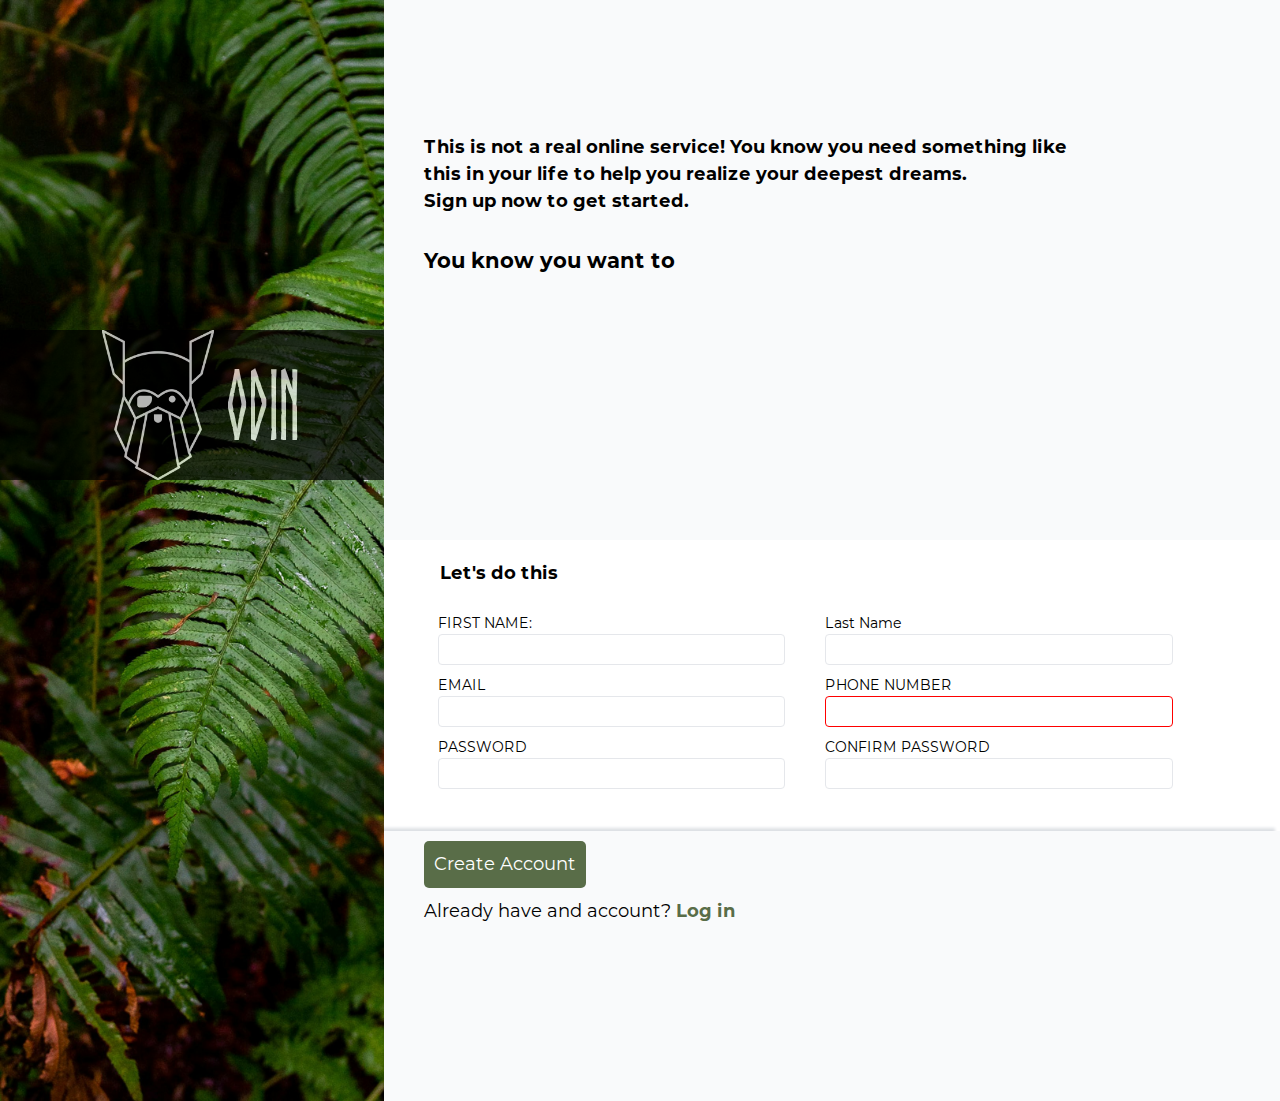
<file: index.html>
<!DOCTYPE html>
<html lang="en">
<head>
    <meta charset="UTF-8">
    <meta name="viewport" content="width=device-width, initial-scale=1.0">
    <link rel="stylesheet" href="./style.css">
    <title>Sign-up Page</title>
    <style>
                @font-face {
            font-family: 'Norse';
            src: url('./fonts/Norse-Bold.woff2') format('woff2');
            font-weight: bold;
            font-style: normal;
            font-display: swap;
                } 
                @font-face {                
                    font-family: 'Montserrat';
                    src: url('./fonts/montserrat/Montserrat-Regular.woff2') format('woff2');
                    font-weight: normal;
                    font-style: normal;
                    font-display: swap;
                }

                @font-face {
                    font-family: 'Montserrat';
                    src: url('./fonts/montserrat/Montserrat-Italic.woff2') format('woff2');
                    font-weight: normal;
                    font-style: italic;
                    font-display: swap;
                }

                @font-face {
                        font-family: 'Montserrat';
                        src: url('./fonts/montserrat/Montserrat-Bold.woff2') format('woff2');
                        font-weight: bold;
                        font-style: normal;
                        font-display: swap;
                                    }
        .logo p {
                color: #ffffff;
                font-family: 'Norse', system-ui, -apple-system, BlinkMacSystemFont, 'Segoe UI', Roboto, Oxygen, Ubuntu, Cantarell, 'Open Sans', 'Helvetica Neue', sans-serif;
                font-size: 32px;
                line-height: 3px;
                display: inline-block;
                transform: scale(1.5,3);
                padding-left: 20px;
            }
        .main {
            font-family: 'Montserrat', system-ui, -apple-system, BlinkMacSystemFont, 'Segoe UI', Roboto, Oxygen, Ubuntu, Cantarell, 'Open Sans', 'Helvetica Neue', sans-serif;
            font-size: 18px;
        }

        form label {
            font-size: 14px;
        }
    </style>
</head>
<body>
  <div class="container">
      <aside>
        <div class="aside">
            <div class="logo">
                <img src="./images/odin-lined.png" alt="Odin-Logo">
                <p>ODIN</p>
            </div>
        </div>
      </aside>
      <main class="main">
        <div>
            <p>This is not a real online service! You know you need something like this in your life to help you realize your deepest dreams. <br> Sign up now to get started.</p>
            <h3>You know you want to</h3>
        </div>
        <div>
            <form action="" method="post">
                <fieldset>
                    <legend>Let's do this</legend>
                    <div class="form-row">
                        <label for="first-name">FIRST NAME:</label>
                        <input type="text" name="first-name" id="first-name">
                    </div>
                    <div class="form-row">
                        <label for="last-name">Last Name</label>
                        <input type="text" id="last-name" name="last-name">
                    </div>
                    <div class="form-row">
                        <label for="email">EMAIL</label>
                        <input type="email" id="email" name="email">
                    </div>
                    <div class="form-row">
                        <label for="phone-number">PHONE NUMBER</label>
                        <input type="tel" id="phone-number"
                        required
                        name="phone-number">
                    </div>
                    <div class="form-row">
                        <label for="password">PASSWORD</label>
                        <input type="password" name="password" id="password">
                    </div>
                    <div class="form-row">
                        <label for="password-confirm">CONFIRM PASSWORD</label>
                        <input type="password" name="password-confirm" name="password-confirm" id="password">
                    </div>
                </fieldset>
                <section class="instructions-div">
                    <button type="submit" class="btn">Create Account</button>
                    <p class="instructions">Already have and account? <span><a href="#">Log in</a></span></p>
                </section>
            </form>
        </div>
      </main>
  </div>
</body>
</html>
</file>
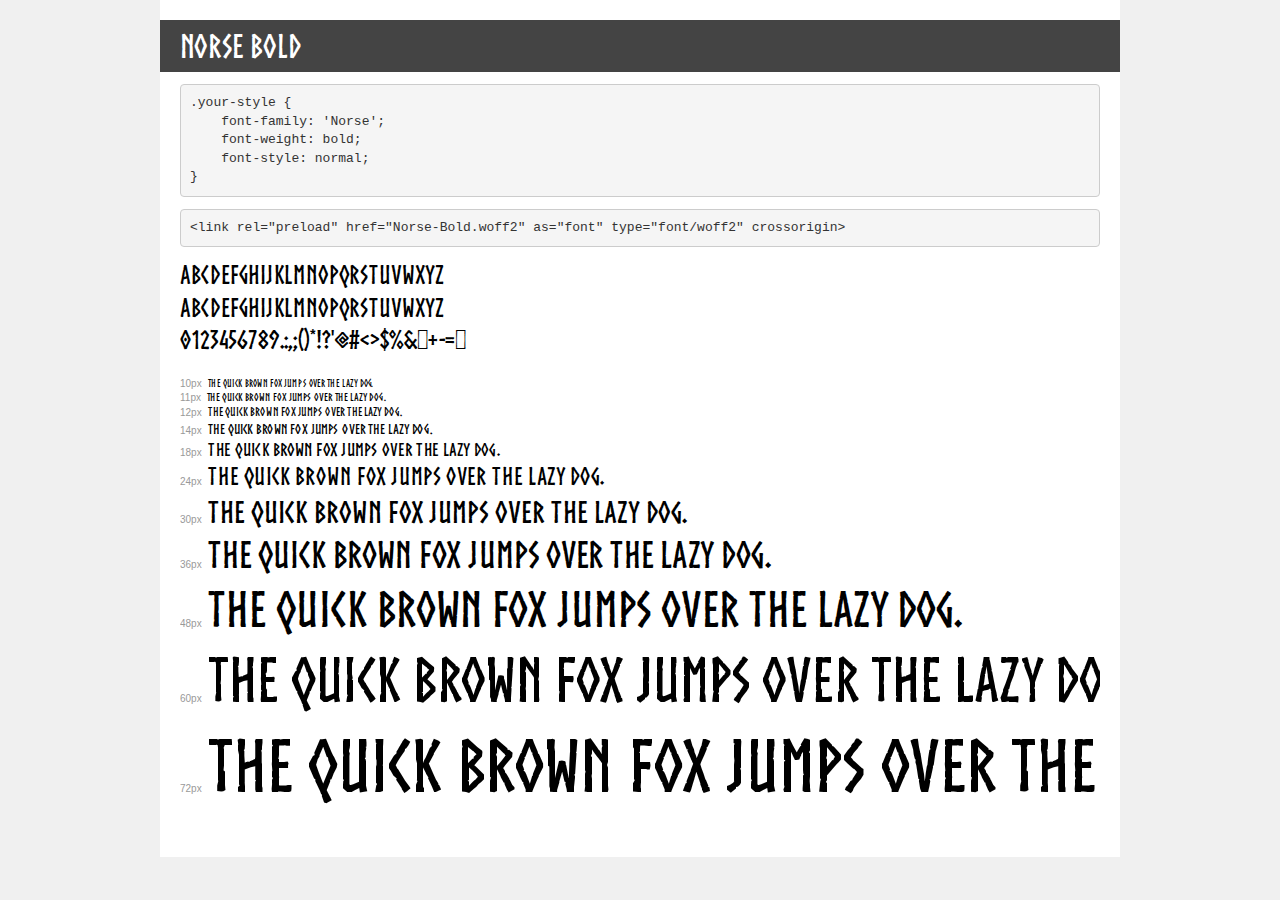
<file: fonts/demo.html>
<!DOCTYPE html>
<html lang="en">
<head>
    <meta charset="utf-8">
    <meta http-equiv="X-UA-Compatible" content="IE=edge">
    <meta name="viewport" content="width=device-width, initial-scale=1">
    <meta name="robots" content="noindex, noarchive">
    <meta name="format-detection" content="telephone=no">
    <title>Transfonter demo</title>
    <link href="stylesheet.css" rel="stylesheet">
    <style>
        /*
        http://meyerweb.com/eric/tools/css/reset/
        v2.0 | 20110126
        License: none (public domain)
        */
        html, body, div, span, applet, object, iframe,
        h1, h2, h3, h4, h5, h6, p, blockquote, pre,
        a, abbr, acronym, address, big, cite, code,
        del, dfn, em, img, ins, kbd, q, s, samp,
        small, strike, strong, sub, sup, tt, var,
        b, u, i, center,
        dl, dt, dd, ol, ul, li,
        fieldset, form, label, legend,
        table, caption, tbody, tfoot, thead, tr, th, td,
        article, aside, canvas, details, embed,
        figure, figcaption, footer, header, hgroup,
        menu, nav, output, ruby, section, summary,
        time, mark, audio, video {
            margin: 0;
            padding: 0;
            border: 0;
            font-size: 100%;
            font: inherit;
            vertical-align: baseline;
        }
        /* HTML5 display-role reset for older browsers */
        article, aside, details, figcaption, figure,
        footer, header, hgroup, menu, nav, section {
            display: block;
        }
        body {
            line-height: 1;
        }
        ol, ul {
            list-style: none;
        }
        blockquote, q {
            quotes: none;
        }
        blockquote:before, blockquote:after,
        q:before, q:after {
            content: '';
            content: none;
        }
        table {
            border-collapse: collapse;
            border-spacing: 0;
        }
        /* demo styles */
        body {
            background: #f0f0f0;
            color: #000;
        }
        .page {
            background: #fff;
            width: 920px;
            margin: 0 auto;
            padding: 20px 20px 0 20px;
            overflow: hidden;
        }
        .font-container {
            overflow-x: auto;
            overflow-y: hidden;
            margin-bottom: 40px;
            line-height: 1.3;
            white-space: nowrap;
            padding-bottom: 5px;
        }
        h1 {
            position: relative;
            background: #444;
            font-size: 32px;
            color: #fff;
            padding: 10px 20px;
            margin: 0 -20px 12px -20px;
        }
        .letters {
            font-size: 25px;
            margin-bottom: 20px;
        }
        .s10:before {
            content: '10px';
        }
        .s11:before {
            content: '11px';
        }
        .s12:before {
            content: '12px';
        }
        .s14:before {
            content: '14px';
        }
        .s18:before {
            content: '18px';
        }
        .s24:before {
            content: '24px';
        }
        .s30:before {
            content: '30px';
        }
        .s36:before {
            content: '36px';
        }
        .s48:before {
            content: '48px';
        }
        .s60:before {
            content: '60px';
        }
        .s72:before {
            content: '72px';
        }
        .s10:before, .s11:before, .s12:before, .s14:before,
        .s18:before, .s24:before, .s30:before, .s36:before,
        .s48:before, .s60:before, .s72:before {
            font-family: Arial, sans-serif;
            font-size: 10px;
            font-weight: normal;
            font-style: normal;
            color: #999;
            padding-right: 6px;
        }
        pre {
            display: block;
            padding: 9px;
            margin: 0 0 12px;
            font-family: Monaco, Menlo, Consolas, "Courier New", monospace;
            font-size: 13px;
            line-height: 1.428571429;
            color: #333;
            font-weight: normal;
            font-style: normal;
            background-color: #f5f5f5;
            border: 1px solid #ccc;
            overflow-x: auto;
            border-radius: 4px;
        }
        /* responsive */
        @media (max-width: 959px) {
            .page {
                width: auto;
                margin: 0;
            }
        }
    </style>
</head>
<body>
<div class="page">
    <div class="demo">
        <h1 style="font-family: 'Norse'; font-weight: bold; font-style: normal;">Norse Bold</h1>
        <pre title="Usage">.your-style {
    font-family: 'Norse';
    font-weight: bold;
    font-style: normal;
}</pre>
        <pre title="Preload (optional)">
&lt;link rel=&quot;preload&quot; href=&quot;Norse-Bold.woff2&quot; as=&quot;font&quot; type=&quot;font/woff2&quot; crossorigin&gt;</pre>
        <div class="font-container" style="font-family: 'Norse'; font-weight: bold; font-style: normal;">
            <p class="letters">
                abcdefghijklmnopqrstuvwxyz<br>
ABCDEFGHIJKLMNOPQRSTUVWXYZ<br>
                0123456789.:,;()*!?'@#&lt;&gt;$%&^+-=~
            </p>
            <p class="s10" style="font-size: 10px;">The quick brown fox jumps over the lazy dog.</p>
            <p class="s11" style="font-size: 11px;">The quick brown fox jumps over the lazy dog.</p>
            <p class="s12" style="font-size: 12px;">The quick brown fox jumps over the lazy dog.</p>
            <p class="s14" style="font-size: 14px;">The quick brown fox jumps over the lazy dog.</p>
            <p class="s18" style="font-size: 18px;">The quick brown fox jumps over the lazy dog.</p>
            <p class="s24" style="font-size: 24px;">The quick brown fox jumps over the lazy dog.</p>
            <p class="s30" style="font-size: 30px;">The quick brown fox jumps over the lazy dog.</p>
            <p class="s36" style="font-size: 36px;">The quick brown fox jumps over the lazy dog.</p>
            <p class="s48" style="font-size: 48px;">The quick brown fox jumps over the lazy dog.</p>
            <p class="s60" style="font-size: 60px;">The quick brown fox jumps over the lazy dog.</p>
            <p class="s72" style="font-size: 72px;">The quick brown fox jumps over the lazy dog.</p>
        </div>
    </div>

</div>
</body>
</html>
</file>
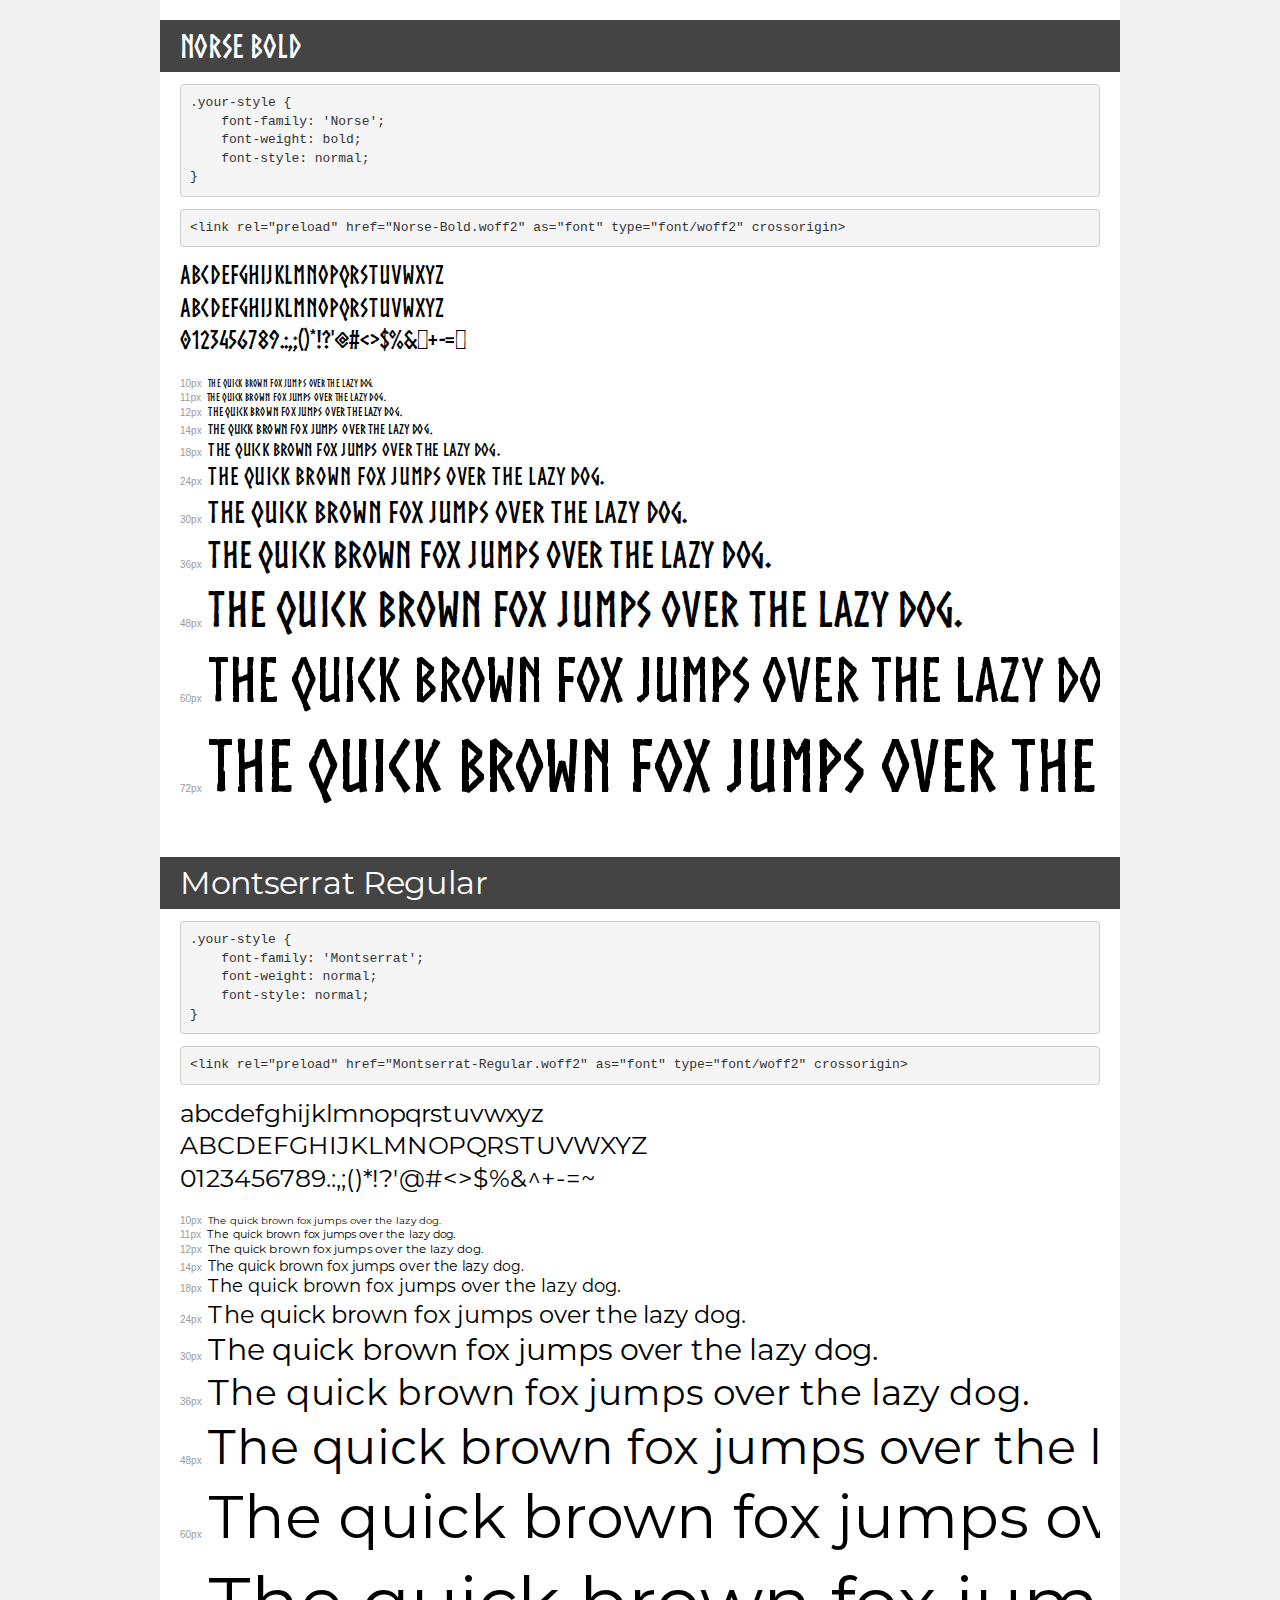
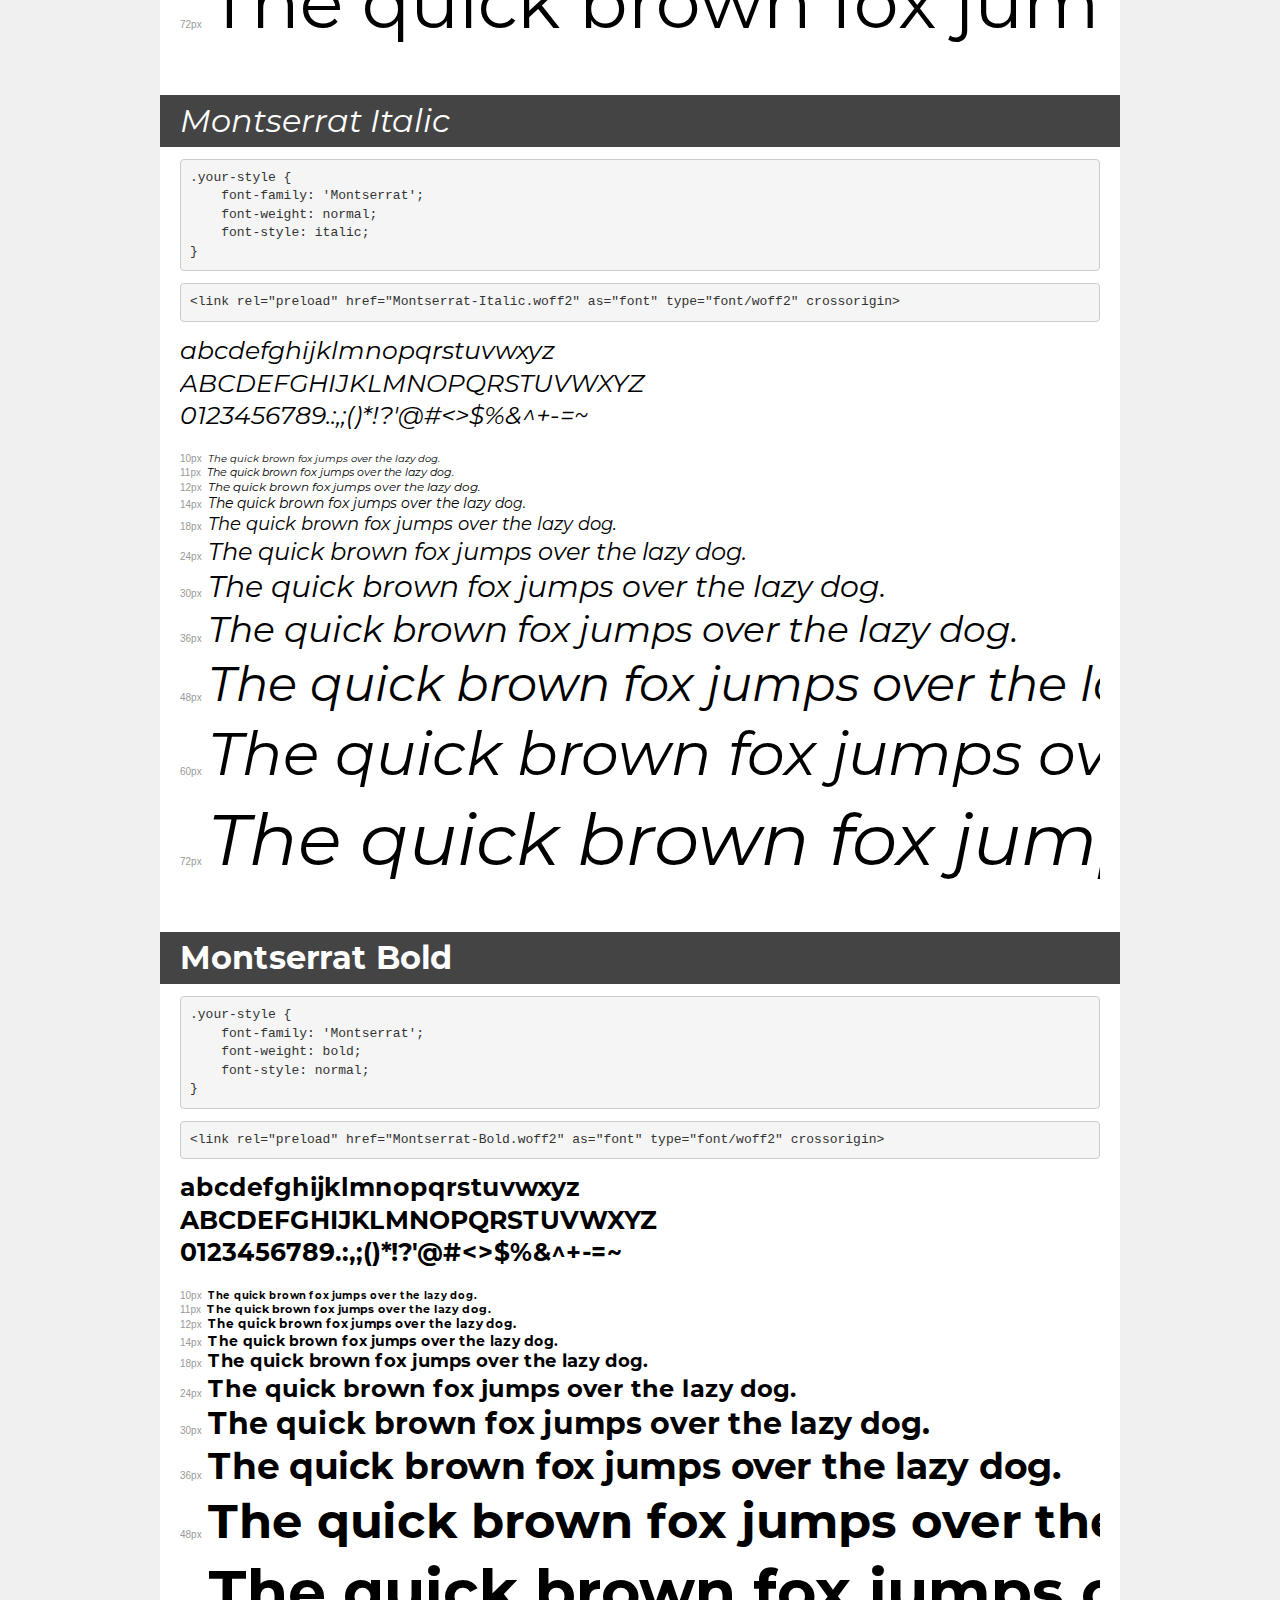
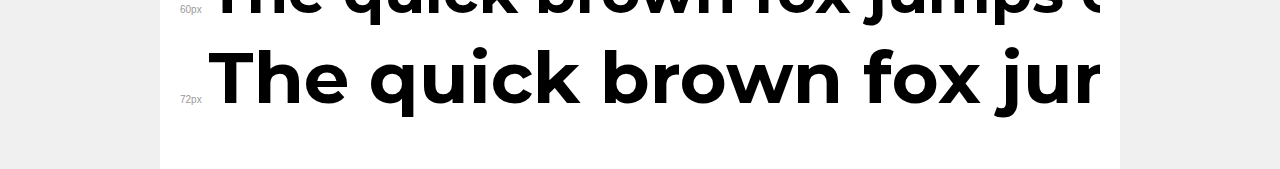
<file: fonts/montserrat/demo.html>
<!DOCTYPE html>
<html lang="en">
<head>
    <meta charset="utf-8">
    <meta http-equiv="X-UA-Compatible" content="IE=edge">
    <meta name="viewport" content="width=device-width, initial-scale=1">
    <meta name="robots" content="noindex, noarchive">
    <meta name="format-detection" content="telephone=no">
    <title>Transfonter demo</title>
    <link href="stylesheet.css" rel="stylesheet">
    <style>
        /*
        http://meyerweb.com/eric/tools/css/reset/
        v2.0 | 20110126
        License: none (public domain)
        */
        html, body, div, span, applet, object, iframe,
        h1, h2, h3, h4, h5, h6, p, blockquote, pre,
        a, abbr, acronym, address, big, cite, code,
        del, dfn, em, img, ins, kbd, q, s, samp,
        small, strike, strong, sub, sup, tt, var,
        b, u, i, center,
        dl, dt, dd, ol, ul, li,
        fieldset, form, label, legend,
        table, caption, tbody, tfoot, thead, tr, th, td,
        article, aside, canvas, details, embed,
        figure, figcaption, footer, header, hgroup,
        menu, nav, output, ruby, section, summary,
        time, mark, audio, video {
            margin: 0;
            padding: 0;
            border: 0;
            font-size: 100%;
            font: inherit;
            vertical-align: baseline;
        }
        /* HTML5 display-role reset for older browsers */
        article, aside, details, figcaption, figure,
        footer, header, hgroup, menu, nav, section {
            display: block;
        }
        body {
            line-height: 1;
        }
        ol, ul {
            list-style: none;
        }
        blockquote, q {
            quotes: none;
        }
        blockquote:before, blockquote:after,
        q:before, q:after {
            content: '';
            content: none;
        }
        table {
            border-collapse: collapse;
            border-spacing: 0;
        }
        /* demo styles */
        body {
            background: #f0f0f0;
            color: #000;
        }
        .page {
            background: #fff;
            width: 920px;
            margin: 0 auto;
            padding: 20px 20px 0 20px;
            overflow: hidden;
        }
        .font-container {
            overflow-x: auto;
            overflow-y: hidden;
            margin-bottom: 40px;
            line-height: 1.3;
            white-space: nowrap;
            padding-bottom: 5px;
        }
        h1 {
            position: relative;
            background: #444;
            font-size: 32px;
            color: #fff;
            padding: 10px 20px;
            margin: 0 -20px 12px -20px;
        }
        .letters {
            font-size: 25px;
            margin-bottom: 20px;
        }
        .s10:before {
            content: '10px';
        }
        .s11:before {
            content: '11px';
        }
        .s12:before {
            content: '12px';
        }
        .s14:before {
            content: '14px';
        }
        .s18:before {
            content: '18px';
        }
        .s24:before {
            content: '24px';
        }
        .s30:before {
            content: '30px';
        }
        .s36:before {
            content: '36px';
        }
        .s48:before {
            content: '48px';
        }
        .s60:before {
            content: '60px';
        }
        .s72:before {
            content: '72px';
        }
        .s10:before, .s11:before, .s12:before, .s14:before,
        .s18:before, .s24:before, .s30:before, .s36:before,
        .s48:before, .s60:before, .s72:before {
            font-family: Arial, sans-serif;
            font-size: 10px;
            font-weight: normal;
            font-style: normal;
            color: #999;
            padding-right: 6px;
        }
        pre {
            display: block;
            padding: 9px;
            margin: 0 0 12px;
            font-family: Monaco, Menlo, Consolas, "Courier New", monospace;
            font-size: 13px;
            line-height: 1.428571429;
            color: #333;
            font-weight: normal;
            font-style: normal;
            background-color: #f5f5f5;
            border: 1px solid #ccc;
            overflow-x: auto;
            border-radius: 4px;
        }
        /* responsive */
        @media (max-width: 959px) {
            .page {
                width: auto;
                margin: 0;
            }
        }
    </style>
</head>
<body>
<div class="page">
    <div class="demo">
        <h1 style="font-family: 'Norse'; font-weight: bold; font-style: normal;">Norse Bold</h1>
        <pre title="Usage">.your-style {
    font-family: 'Norse';
    font-weight: bold;
    font-style: normal;
}</pre>
        <pre title="Preload (optional)">
&lt;link rel=&quot;preload&quot; href=&quot;Norse-Bold.woff2&quot; as=&quot;font&quot; type=&quot;font/woff2&quot; crossorigin&gt;</pre>
        <div class="font-container" style="font-family: 'Norse'; font-weight: bold; font-style: normal;">
            <p class="letters">
                abcdefghijklmnopqrstuvwxyz<br>
ABCDEFGHIJKLMNOPQRSTUVWXYZ<br>
                0123456789.:,;()*!?'@#&lt;&gt;$%&^+-=~
            </p>
            <p class="s10" style="font-size: 10px;">The quick brown fox jumps over the lazy dog.</p>
            <p class="s11" style="font-size: 11px;">The quick brown fox jumps over the lazy dog.</p>
            <p class="s12" style="font-size: 12px;">The quick brown fox jumps over the lazy dog.</p>
            <p class="s14" style="font-size: 14px;">The quick brown fox jumps over the lazy dog.</p>
            <p class="s18" style="font-size: 18px;">The quick brown fox jumps over the lazy dog.</p>
            <p class="s24" style="font-size: 24px;">The quick brown fox jumps over the lazy dog.</p>
            <p class="s30" style="font-size: 30px;">The quick brown fox jumps over the lazy dog.</p>
            <p class="s36" style="font-size: 36px;">The quick brown fox jumps over the lazy dog.</p>
            <p class="s48" style="font-size: 48px;">The quick brown fox jumps over the lazy dog.</p>
            <p class="s60" style="font-size: 60px;">The quick brown fox jumps over the lazy dog.</p>
            <p class="s72" style="font-size: 72px;">The quick brown fox jumps over the lazy dog.</p>
        </div>
    </div>

    <div class="demo">
        <h1 style="font-family: 'Montserrat'; font-weight: normal; font-style: normal;">Montserrat Regular</h1>
        <pre title="Usage">.your-style {
    font-family: 'Montserrat';
    font-weight: normal;
    font-style: normal;
}</pre>
        <pre title="Preload (optional)">
&lt;link rel=&quot;preload&quot; href=&quot;Montserrat-Regular.woff2&quot; as=&quot;font&quot; type=&quot;font/woff2&quot; crossorigin&gt;</pre>
        <div class="font-container" style="font-family: 'Montserrat'; font-weight: normal; font-style: normal;">
            <p class="letters">
                abcdefghijklmnopqrstuvwxyz<br>
ABCDEFGHIJKLMNOPQRSTUVWXYZ<br>
                0123456789.:,;()*!?'@#&lt;&gt;$%&^+-=~
            </p>
            <p class="s10" style="font-size: 10px;">The quick brown fox jumps over the lazy dog.</p>
            <p class="s11" style="font-size: 11px;">The quick brown fox jumps over the lazy dog.</p>
            <p class="s12" style="font-size: 12px;">The quick brown fox jumps over the lazy dog.</p>
            <p class="s14" style="font-size: 14px;">The quick brown fox jumps over the lazy dog.</p>
            <p class="s18" style="font-size: 18px;">The quick brown fox jumps over the lazy dog.</p>
            <p class="s24" style="font-size: 24px;">The quick brown fox jumps over the lazy dog.</p>
            <p class="s30" style="font-size: 30px;">The quick brown fox jumps over the lazy dog.</p>
            <p class="s36" style="font-size: 36px;">The quick brown fox jumps over the lazy dog.</p>
            <p class="s48" style="font-size: 48px;">The quick brown fox jumps over the lazy dog.</p>
            <p class="s60" style="font-size: 60px;">The quick brown fox jumps over the lazy dog.</p>
            <p class="s72" style="font-size: 72px;">The quick brown fox jumps over the lazy dog.</p>
        </div>
    </div>

    <div class="demo">
        <h1 style="font-family: 'Montserrat'; font-weight: normal; font-style: italic;">Montserrat Italic</h1>
        <pre title="Usage">.your-style {
    font-family: 'Montserrat';
    font-weight: normal;
    font-style: italic;
}</pre>
        <pre title="Preload (optional)">
&lt;link rel=&quot;preload&quot; href=&quot;Montserrat-Italic.woff2&quot; as=&quot;font&quot; type=&quot;font/woff2&quot; crossorigin&gt;</pre>
        <div class="font-container" style="font-family: 'Montserrat'; font-weight: normal; font-style: italic;">
            <p class="letters">
                abcdefghijklmnopqrstuvwxyz<br>
ABCDEFGHIJKLMNOPQRSTUVWXYZ<br>
                0123456789.:,;()*!?'@#&lt;&gt;$%&^+-=~
            </p>
            <p class="s10" style="font-size: 10px;">The quick brown fox jumps over the lazy dog.</p>
            <p class="s11" style="font-size: 11px;">The quick brown fox jumps over the lazy dog.</p>
            <p class="s12" style="font-size: 12px;">The quick brown fox jumps over the lazy dog.</p>
            <p class="s14" style="font-size: 14px;">The quick brown fox jumps over the lazy dog.</p>
            <p class="s18" style="font-size: 18px;">The quick brown fox jumps over the lazy dog.</p>
            <p class="s24" style="font-size: 24px;">The quick brown fox jumps over the lazy dog.</p>
            <p class="s30" style="font-size: 30px;">The quick brown fox jumps over the lazy dog.</p>
            <p class="s36" style="font-size: 36px;">The quick brown fox jumps over the lazy dog.</p>
            <p class="s48" style="font-size: 48px;">The quick brown fox jumps over the lazy dog.</p>
            <p class="s60" style="font-size: 60px;">The quick brown fox jumps over the lazy dog.</p>
            <p class="s72" style="font-size: 72px;">The quick brown fox jumps over the lazy dog.</p>
        </div>
    </div>

    <div class="demo">
        <h1 style="font-family: 'Montserrat'; font-weight: bold; font-style: normal;">Montserrat Bold</h1>
        <pre title="Usage">.your-style {
    font-family: 'Montserrat';
    font-weight: bold;
    font-style: normal;
}</pre>
        <pre title="Preload (optional)">
&lt;link rel=&quot;preload&quot; href=&quot;Montserrat-Bold.woff2&quot; as=&quot;font&quot; type=&quot;font/woff2&quot; crossorigin&gt;</pre>
        <div class="font-container" style="font-family: 'Montserrat'; font-weight: bold; font-style: normal;">
            <p class="letters">
                abcdefghijklmnopqrstuvwxyz<br>
ABCDEFGHIJKLMNOPQRSTUVWXYZ<br>
                0123456789.:,;()*!?'@#&lt;&gt;$%&^+-=~
            </p>
            <p class="s10" style="font-size: 10px;">The quick brown fox jumps over the lazy dog.</p>
            <p class="s11" style="font-size: 11px;">The quick brown fox jumps over the lazy dog.</p>
            <p class="s12" style="font-size: 12px;">The quick brown fox jumps over the lazy dog.</p>
            <p class="s14" style="font-size: 14px;">The quick brown fox jumps over the lazy dog.</p>
            <p class="s18" style="font-size: 18px;">The quick brown fox jumps over the lazy dog.</p>
            <p class="s24" style="font-size: 24px;">The quick brown fox jumps over the lazy dog.</p>
            <p class="s30" style="font-size: 30px;">The quick brown fox jumps over the lazy dog.</p>
            <p class="s36" style="font-size: 36px;">The quick brown fox jumps over the lazy dog.</p>
            <p class="s48" style="font-size: 48px;">The quick brown fox jumps over the lazy dog.</p>
            <p class="s60" style="font-size: 60px;">The quick brown fox jumps over the lazy dog.</p>
            <p class="s72" style="font-size: 72px;">The quick brown fox jumps over the lazy dog.</p>
        </div>
    </div>

</div>
</body>
</html>
</file>
<file: style.css>
/* 1. Use a more-intuitive box-sizing model */
*, *::before, *::after {
  box-sizing: border-box;
}

/* 2. Remove default margin */
* {
  margin: 0;
}

/* 3. Enable keyword animations */
@media (prefers-reduced-motion: no-preference) {
  html {
    interpolate-size: allow-keywords;
  }
}

body {
  /* 4. Add accessible line-height */
  line-height: 1.5;
  /* 5. Improve text rendering */
  -webkit-font-smoothing: antialiased;
}

/* 6. Improve media defaults */
img, picture, video, canvas, svg {
  display: block;
  max-width: 100%;
}

/* 7. Inherit fonts for form controls */
input, button, textarea, select {
  font: inherit;
}

/* 8. Avoid text overflows */
p, h1, h2, h3, h4, h5, h6 {
  overflow-wrap: break-word;
}

/* 9. Improve line wrapping */
p {
  text-wrap: pretty;
}
h1, h2, h3, h4, h5, h6 {
  text-wrap: balance;
}

/*
  10. Create a root stacking context
*/
#root, #__next {
  isolation: isolate;
}



.container {
    display: flex;
}

 form div:nth-child(n+1) {
  display: block;
  float: left;
  margin-left: 40px;
 }

.instructions-div {
  height: 30vh;
  background:#F9FAFB;
  margin-top: 20px;
  padding-left: 40px;
   box-shadow: -10px 2px 3px 5px #dde0e4;
}

.instructions-div button {
  border-radius: 5px;
  border: 0;
  padding: 10px;
  color: #FFFFFF;
  cursor: pointer;
  background-color: #596D48;
  margin: 10px 0;
}

.instructions-div p a {
  text-decoration: none;
  color: #596D48;
  font-weight: bold;
}

 .main div:nth-child(1) p {
  width: clamp(75%, 80%, 90%);
 }


 legend {
  margin-bottom: 20px;
  padding-top: 20px;
  margin-left: 40px;
  font-size: 18px;
  font-weight:bold;
 }


fieldset {
  border: none;
}

.main {
  width: 70vw;
}

 .main > div:nth-child(2) div {
  display: flex;
  flex-direction: column;
  width: 40%;
 }

 .main div:first-child {
  padding-left: 40px;
  padding-top: 15%;
  background: #F9FAFB;
  height: 60vh;
  font-weight: bold;
 }


 .main div:first-child h3 {
  margin-top: 30px;
 }


/* Styling the aside*/
.aside {
    background: url(./images/background.jpg);
    background-size:cover;
    background-repeat: no-repeat;
    width:30vw;
    position: relative;
    height: 100%;
}

.logo {
    position: absolute;
    top:30%;
    width: 100%;
    display: flex;
    justify-content: center;
    align-items: center;
    opacity: 0.7;
    background-color: rgb(0, 0, 0);
}

.logo img {
    max-height: 150px;
}

.form-row input{
  border: 1px solid #E5E7EB;
  margin-bottom: 10px;
  border-radius: 4px;
}

.form-row input:invalid {
  border: 1px solid red;
}

.form-row input:focus{
  outline: none;
  border: 1px solid blue;
  box-shadow: 2px 2px 2px 2px #E5E7EB;
}
</file>
<file: fonts/stylesheet.css>
@font-face {
    font-family: 'Norse';
    src: url('Norse-Bold.woff2') format('woff2');
    font-weight: bold;
    font-style: normal;
    font-display: swap;
}
</file>
<file: fonts/montserrat/stylesheet.css>
@font-face {
    font-family: 'Norse';
    src: url('Norse-Bold.woff2') format('woff2');
    font-weight: bold;
    font-style: normal;
    font-display: swap;
}

@font-face {
    font-family: 'Montserrat';
    src: url('Montserrat-Regular.woff2') format('woff2');
    font-weight: normal;
    font-style: normal;
    font-display: swap;
}

@font-face {
    font-family: 'Montserrat';
    src: url('Montserrat-Italic.woff2') format('woff2');
    font-weight: normal;
    font-style: italic;
    font-display: swap;
}

@font-face {
    font-family: 'Montserrat';
    src: url('Montserrat-Bold.woff2') format('woff2');
    font-weight: bold;
    font-style: normal;
    font-display: swap;
}
</file>
